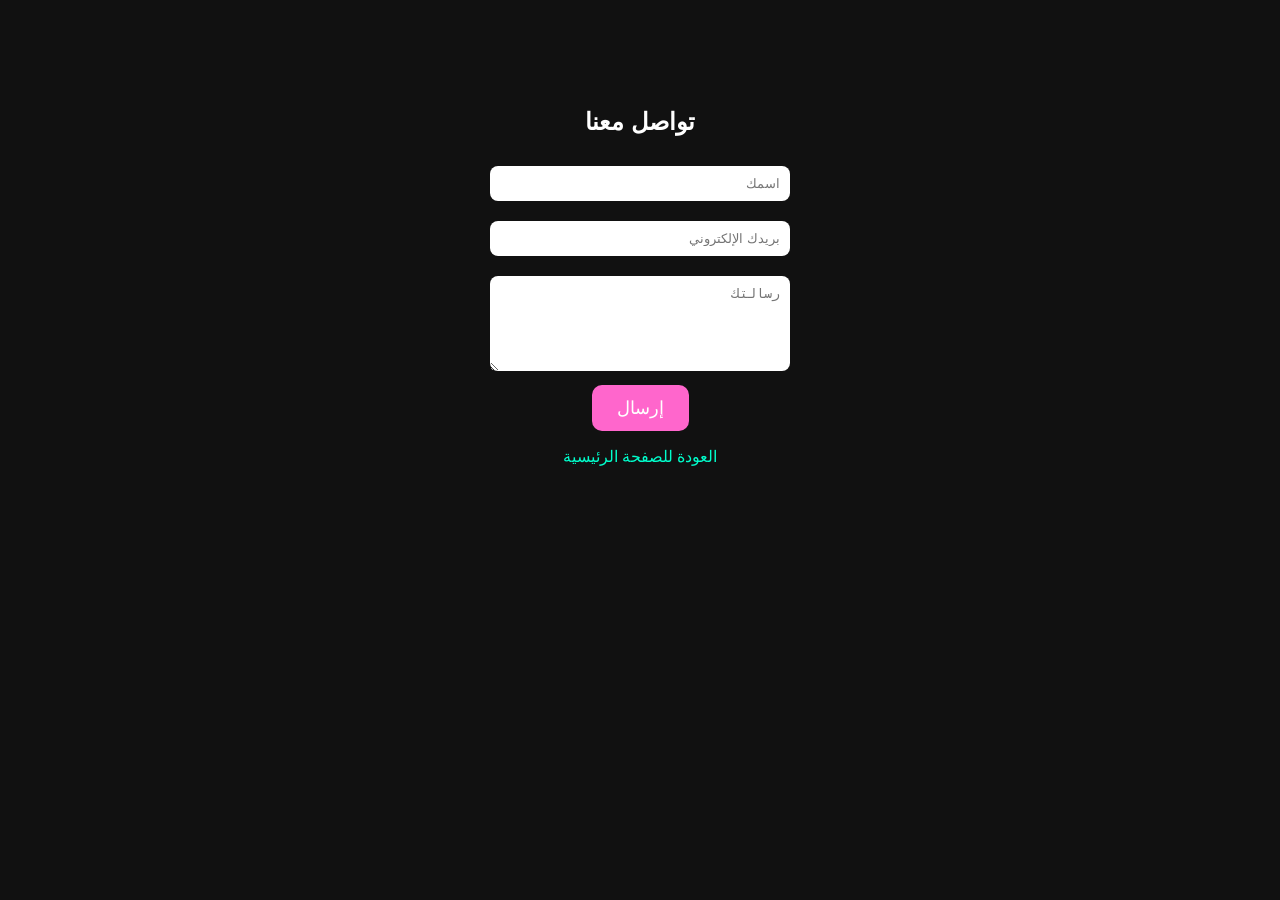
<file: contact.html>
<!DOCTYPE html>
<html lang="ar" dir="rtl">
<head>
<meta charset="UTF-8">
<title>تواصل معنا</title>
<style>
body { background:#111; color:white; font-family:Arial; text-align:center; padding-top:80px; }
input, textarea { width:280px; padding:10px; margin:10px; border-radius:8px; border:none; }
button { padding:12px 25px; background:#ff66cc; border:none; border-radius:10px; color:white; font-size:18px; cursor:pointer; }
a { color:#00ffcc; text-decoration:none; }
</style>
</head>
<body>

<h2>تواصل معنا</h2>

<input placeholder="اسمك">
<br>
<input placeholder="بريدك الإلكتروني">
<br>
<textarea rows="5" placeholder="رسالتك"></textarea>
<br>
<button onclick="alert('هذه مجرد واجهة شكلية – لا يوجد إرسال حقيقي على GitHub Pages')">إرسال</button>

<p><a href="index.html">العودة للصفحة الرئيسية</a></p>

</body>
</html>
</file>
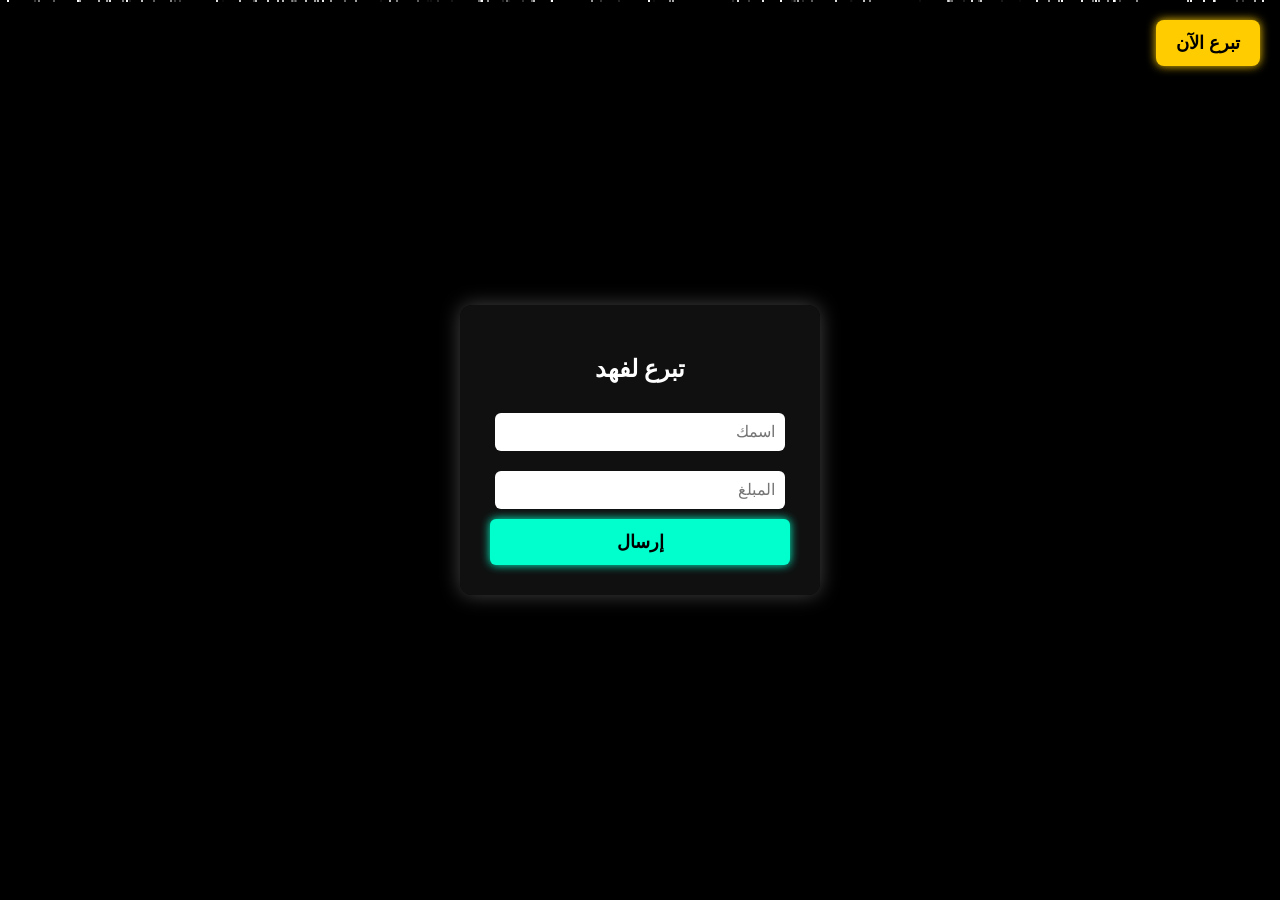
<file: donate.html>
<!DOCTYPE html>
<html lang="ar" dir="rtl">
<head>
    <meta charset="UTF-8">
    <title>تبرع لفهد</title>
    <style>
        body {
            margin: 0;
            padding: 0;
            overflow: hidden;
            font-family: "Tahoma", sans-serif;
            background: #000;
            color: white;
        }

        /* زر التبرع فوق يمين */
        .donate-btn {
            position: fixed;
            top: 20px;
            right: 20px;
            background: #ffcc00;
            color: #000;
            padding: 12px 20px;
            border-radius: 8px;
            font-size: 18px;
            font-weight: bold;
            cursor: pointer;
            text-decoration: none;
            box-shadow: 0 0 10px #ffcc00;
        }

        /* النجوم */
        .star {
            position: absolute;
            width: 2px;
            height: 2px;
            background: white;
            animation: fall linear infinite;
            opacity: 0.8;
        }

        @keyframes fall {
            0% { transform: translateY(-10px); opacity: 1; }
            100% { transform: translateY(100vh); opacity: 0; }
        }

        /* صندوق التبرع */
        .box {
            position: absolute;
            top: 50%;
            left: 50%;
            transform: translate(-50%, -50%);
            background: rgba(20, 20, 20, 0.8);
            padding: 30px;
            border-radius: 12px;
            width: 300px;
            text-align: center;
            box-shadow: 0 0 20px #444;
        }

        input {
            width: 90%;
            padding: 10px;
            margin: 10px 0;
            border-radius: 6px;
            border: none;
            font-size: 16px;
        }

        .send-btn {
            width: 100%;
            padding: 12px;
            background: #00ffcc;
            border: none;
            border-radius: 6px;
            font-size: 18px;
            cursor: pointer;
            font-weight: bold;
            box-shadow: 0 0 10px #00ffcc;
        }

        .msg {
            margin-top: 15px;
            font-size: 18px;
            color: #00ffcc;
            display: none;
        }
    </style>
</head>
<body>

    <!-- زر التبرع -->
    <a class="donate-btn">تبرع الآن</a>

    <!-- صندوق التبرع -->
    <div class="box">
        <h2>تبرع لفهد</h2>
        <input type="text" id="name" placeholder="اسمك">
        <input type="number" id="amount" placeholder="المبلغ">
        <button class="send-btn" onclick="send()">إرسال</button>
        <div class="msg" id="msg">شكراً على دعمك لفهد!</div>
    </div>

    <!-- توليد النجوم -->
    <script>
        function createStars() {
            for (let i = 0; i < 120; i++) {
                let star = document.createElement("div");
                star.classList.add("star");
                star.style.left = Math.random() * 100 + "vw";
                star.style.animationDuration = (2 + Math.random() * 4) + "s";
                star.style.opacity = Math.random();
                document.body.appendChild(star);
            }
        }
        createStars();

        function send() {
            document.getElementById("msg").style.display = "block";
        }
    </script>

</body>
</html>
</file>
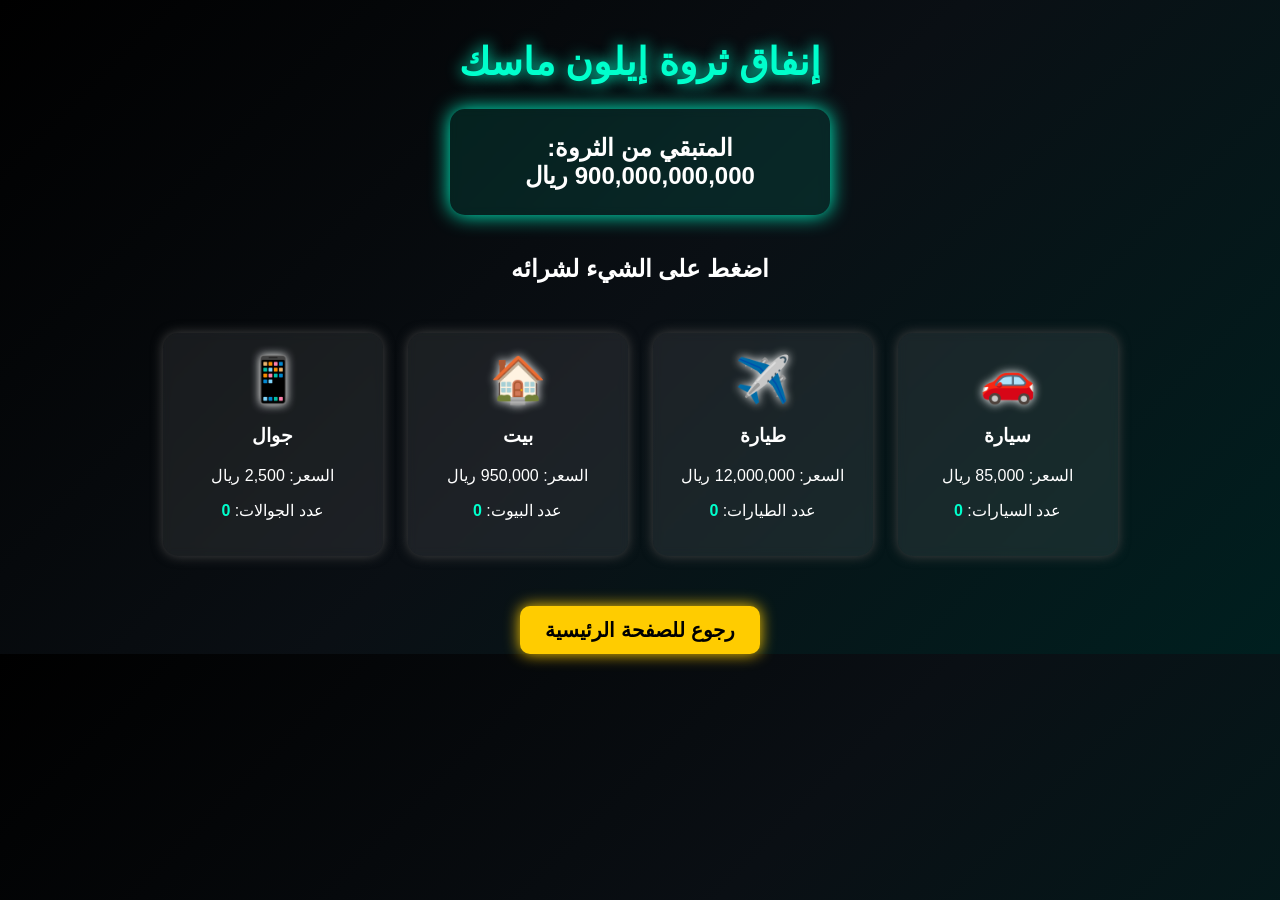
<file: elon-wealth.html>
<!DOCTYPE html>
<html lang="ar" dir="rtl">
<head>
    <meta charset="UTF-8">
    <title>إنفاق ثروة إيلون ماسك</title>

    <style>
        /* خلفية فخمة */
        body {
            margin: 0;
            padding: 0;
            background: linear-gradient(135deg, #000000, #0a0f14, #001f1f);
            font-family: "Arial", sans-serif;
            color: white;
            text-align: center;
        }

        /* عنوان الصفحة */
        h1 {
            margin-top: 40px;
            font-size: 38px;
            color: #00ffcc;
            text-shadow: 0 0 15px #00ffcc;
        }

        /* صندوق الثروة */
        .wealth-box {
            margin-top: 20px;
            background: rgba(0, 255, 200, 0.1);
            padding: 25px;
            width: 330px;
            margin-left: auto;
            margin-right: auto;
            border-radius: 15px;
            box-shadow: 0 0 20px #00ffcc;
            font-size: 24px;
            font-weight: bold;
            backdrop-filter: blur(5px);
        }

        /* منطقة العناصر */
        .items {
            margin-top: 50px;
            display: flex;
            justify-content: center;
            flex-wrap: wrap;
            gap: 25px;
        }

        /* بطاقة العنصر */
        .item-card {
            background: rgba(255, 255, 255, 0.08);
            padding: 20px;
            width: 180px;
            border-radius: 15px;
            box-shadow: 0 0 12px #444;
            transition: 0.3s;
            cursor: pointer;
            backdrop-filter: blur(4px);
        }

        /* تأثير عند المرور */
        .item-card:hover {
            transform: scale(1.12);
            box-shadow: 0 0 20px #00ffee;
        }

        /* تأثير عند الضغط */
        .item-card:active {
            transform: scale(0.95);
        }

        /* الأيقونات */
        .icon {
            font-size: 45px;
            text-shadow: 0 0 10px white;
        }

        /* عداد العناصر */
        .item-card p span {
            color: #00ffcc;
            font-weight: bold;
        }

        /* زر الرجوع */
        .back-btn {
            display: inline-block;
            margin-top: 50px;
            padding: 12px 25px;
            background: #ffcc00;
            color: black;
            border-radius: 10px;
            font-size: 20px;
            text-decoration: none;
            font-weight: bold;
            box-shadow: 0 0 15px #ffcc00;
            transition: 0.3s;
        }

        .back-btn:hover {
            transform: scale(1.08);
            box-shadow: 0 0 25px #ffe066;
        }
    </style>
</head>

<body>

    <h1>إنفاق ثروة إيلون ماسك</h1>

    <div class="wealth-box">
        المتبقي من الثروة:
        <br>
        <strong id="money">900,000,000,000 ريال</strong>
    </div>

    <h2 style="margin-top:40px;">اضغط على الشيء لشرائه</h2>

    <div class="items">

        <div class="item-card" onclick="buy('car')">
            <span class="icon">🚗</span>
            <h3>سيارة</h3>
            <p>السعر: 85,000 ريال</p>
            <p>عدد السيارات: <span id="carCount">0</span></p>
        </div>

        <div class="item-card" onclick="buy('plane')">
            <span class="icon">✈️</span>
            <h3>طيارة</h3>
            <p>السعر: 12,000,000 ريال</p>
            <p>عدد الطيارات: <span id="planeCount">0</span></p>
        </div>

        <div class="item-card" onclick="buy('house')">
            <span class="icon">🏠</span>
            <h3>بيت</h3>
            <p>السعر: 950,000 ريال</p>
            <p>عدد البيوت: <span id="houseCount">0</span></p>
        </div>

        <div class="item-card" onclick="buy('phone')">
            <span class="icon">📱</span>
            <h3>جوال</h3>
            <p>السعر: 2,500 ريال</p>
            <p>عدد الجوالات: <span id="phoneCount">0</span></p>
        </div>

    </div>

    <a href="index.html" class="back-btn">رجوع للصفحة الرئيسية</a>

    <script>
        let wealth = 900000000000;

        let items = {
            car: { count: 0, price: 85000 },
            plane: { count: 0, price: 12000000 },
            house: { count: 0, price: 950000 },
            phone: { count: 0, price: 2500 }
        };

        function buy(type) {
            let item = items[type];

            if (wealth >= item.price) {
                wealth -= item.price;
                item.count++;

                document.getElementById("money").innerText =
                    wealth.toLocaleString() + " ريال";

                document.getElementById(type + "Count").innerText = item.count;
            } else {
                alert("ما عاد باقي فلوس!");
            }
        }
    </script>

</body>
</html>
</file>
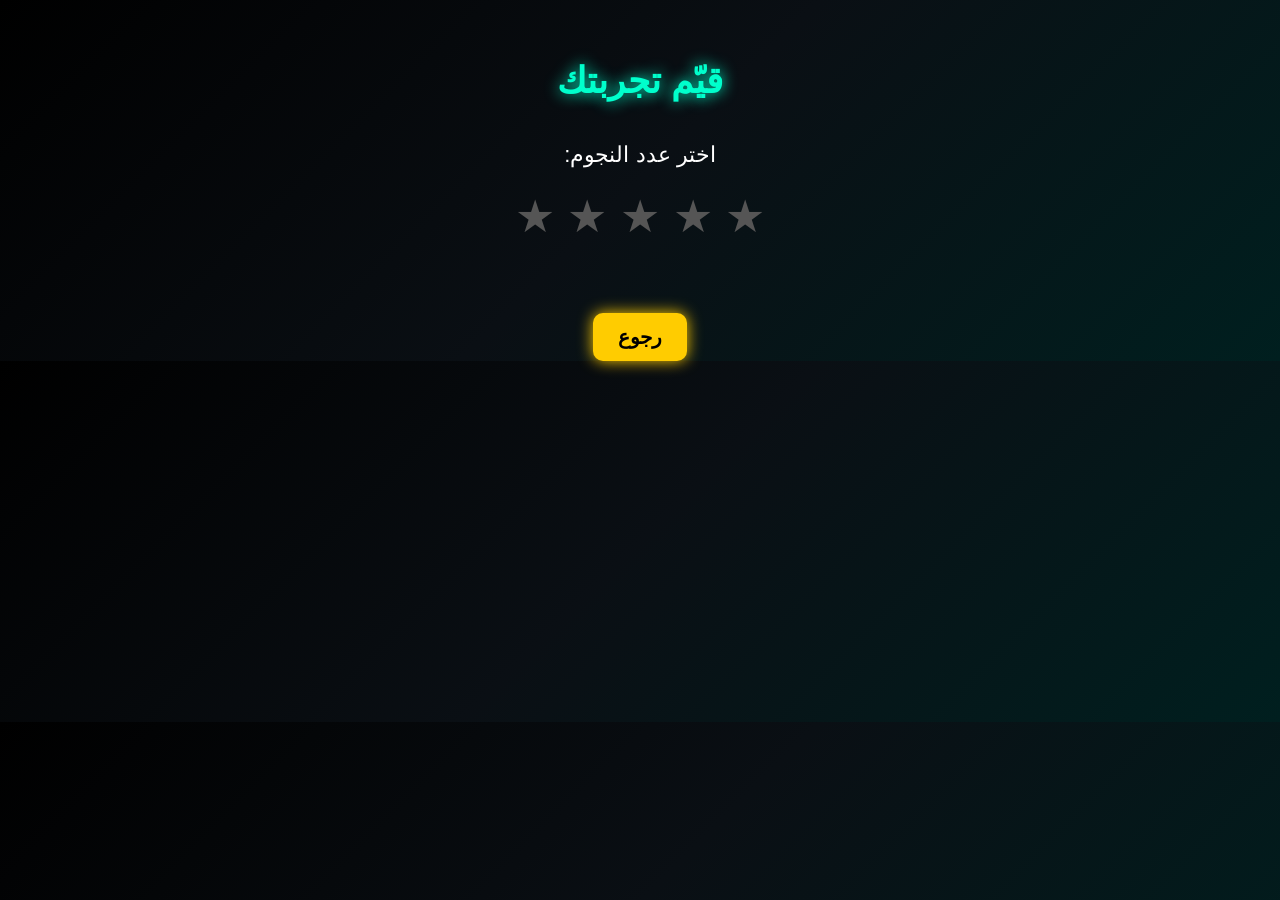
<file: rating.html>
<!DOCTYPE html>
<html lang="ar" dir="rtl">
<head>
    <meta charset="UTF-8">
    <title>تقييم تجربتك</title>

    <style>
        body {
            margin: 0;
            padding: 0;
            background: linear-gradient(135deg, #000000, #0a0f14, #001f1f);
            font-family: "Arial", sans-serif;
            color: white;
            text-align: center;
        }

        h1 {
            margin-top: 60px;
            font-size: 36px;
            color: #00ffcc;
            text-shadow: 0 0 15px #00ffcc;
        }

        .rating-box {
            margin-top: 40px;
            font-size: 22px;
        }

        .stars {
            font-size: 45px;
            cursor: pointer;
            margin-top: 15px;
        }

        .star {
            color: #555;
            transition: 0.2s;
        }

        .star:hover,
        .star.active {
            color: gold;
            text-shadow: 0 0 10px gold;
        }

        #ratingText {
            margin-top: 20px;
            font-size: 20px;
            color: #00ffcc;
        }

        .back-btn {
            display: inline-block;
            margin-top: 50px;
            padding: 12px 25px;
            background: #ffcc00;
            color: black;
            border-radius: 10px;
            font-size: 20px;
            text-decoration: none;
            font-weight: bold;
            box-shadow: 0 0 15px #ffcc00;
            transition: 0.3s;
        }

        .back-btn:hover {
            transform: scale(1.08);
            box-shadow: 0 0 25px #ffe066;
        }
    </style>
</head>

<body>

    <h1>قيّم تجربتك</h1>

    <div class="rating-box">
        <p>اختر عدد النجوم:</p>

        <div class="stars">
            <span class="star" onclick="rate(1)">★</span>
            <span class="star" onclick="rate(2)">★</span>
            <span class="star" onclick="rate(3)">★</span>
            <span class="star" onclick="rate(4)">★</span>
            <span class="star" onclick="rate(5)">★</span>
        </div>

        <p id="ratingText"></p>
    </div>

    <a href="index.html" class="back-btn">رجوع</a>

    <script>
        function rate(stars) {
            let starElements = document.querySelectorAll(".star");

            starElements.forEach((s, i) => {
                if (i < stars) s.classList.add("active");
                else s.classList.remove("active");
            });

            document.getElementById("ratingText").innerText =
                "شكراً! تقييمك: " + stars + " نجوم ⭐";
        }
    </script>

</body>
</html>
</file>
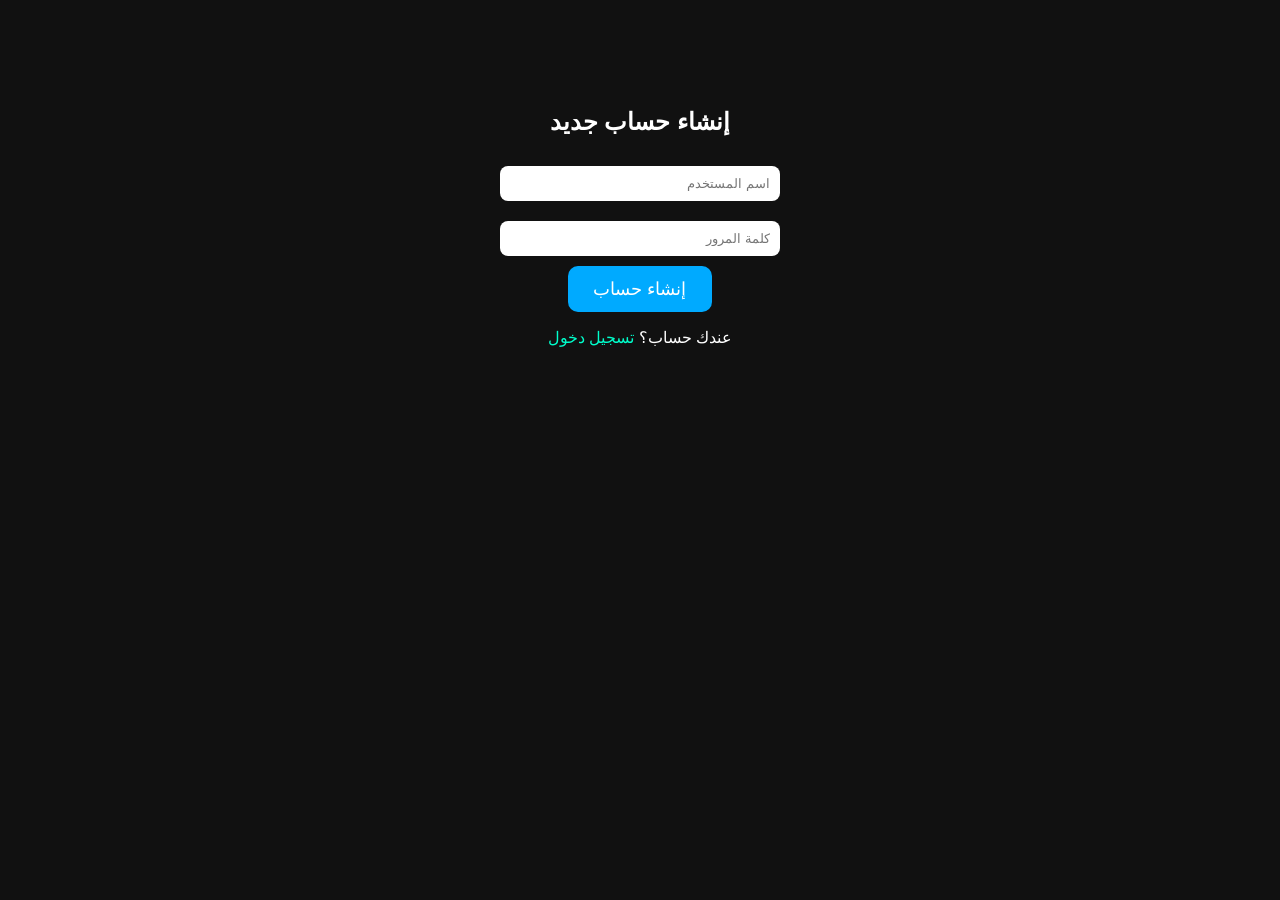
<file: signup.html>
<!DOCTYPE html>
<html lang="ar" dir="rtl">
<head>
<meta charset="UTF-8">
<title>إنشاء حساب</title>
<style>
body { background:#111; color:white; font-family:Arial; text-align:center; padding-top:80px; }
input { width:260px; padding:10px; margin:10px; border-radius:8px; border:none; }
button { padding:12px 25px; background:#00aaff; border:none; border-radius:10px; color:white; font-size:18px; cursor:pointer; }
a { color:#00ffcc; text-decoration:none; }
</style>
</head>
<body>

<h2>إنشاء حساب جديد</h2>

<input id="user" placeholder="اسم المستخدم">
<br>
<input id="pass" type="password" placeholder="كلمة المرور">
<br>
<button onclick="signup()">إنشاء حساب</button>

<p id="msg"></p>

<p>عندك حساب؟ <a href="login.html">تسجيل دخول</a></p>

<script>
function signup() {
    let u = user.value.trim();
    let p = pass.value.trim();

    if(u==="" || p==="") {
        msg.innerText = "املأ جميع الحقول";
        return;
    }

    localStorage.setItem("username", u);
    localStorage.setItem("password", p);
    msg.innerText = "تم إنشاء الحساب بنجاح! يمكنك الآن تسجيل الدخول.";
}
</script>

</body>
</html>
</file>
